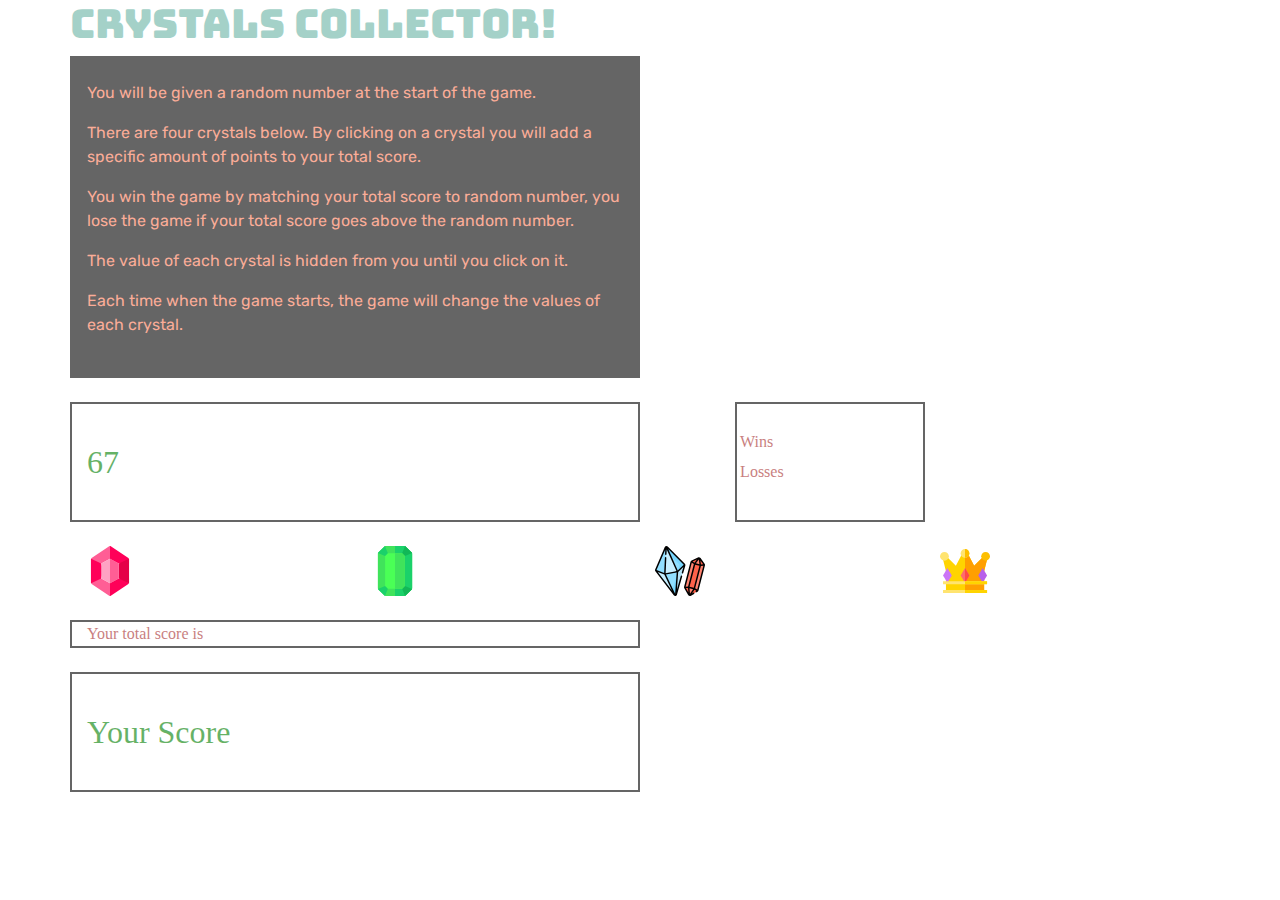
<file: crystal.html>
<!DOCTYPE html>
<html lang="en" dir="ltr">

<head>
  <meta charset="utf-8">
  <title></title>
  <link rel="stylesheet" href="assets/css/crystal.css">
  <link rel="stylesheet" href="https://stackpath.bootstrapcdn.com/bootstrap/4.3.1/css/bootstrap.min.css" integrity="sha384-ggOyR0iXCbMQv3Xipma34MD+dH/1fQ784/j6cY/iJTQUOhcWr7x9JvoRxT2MZw1T" crossorigin="anonymous">
  <!-- google fonts -->
  <link href="https://fonts.googleapis.com/css?family=Bungee&display=swap" rel="stylesheet">
  <link href="https://fonts.googleapis.com/css?family=Rubik:900&display=swap" rel="stylesheet">
</head>

<body>

  <div class="container">
    <div class="row">
      <h1 class="header">Crystals Collector!</h1>
    </div>
    <div class="row">
      <div class="col-lg-6 instruction">
        <p>You will be given a random number at the start of the game.</p>
        <p>There are four crystals below. By clicking on a crystal you will add a specific amount of points to your total score.</p>
        <p>You win the game by matching your total score to random number, you lose the game if your total score goes above the random number.</p>
        <p>The value of each crystal is hidden from you until you click on it.</p>
        <p>Each time when the game starts, the game will change the values of each crystal.</p>
      </div>
    </div>
    <br>
    <div class="row">
      <div class="col-lg-6 randomNumber">Random Generated Number</div>
      <div class="col-lg-1"></div>
      <div class="col-lg-2 totalWL">
        <div class="row wins">Wins</div>
        <div class="row losses">Losses</div>
      </div>
    </div>
    <br>
    <div class="row">
      <div class="col-3 gems">
        <div id="img1"></div>
      </div>
      <div class="col-3">
        <div id="img2"></div>
      </div>
      <div class="col-3">
        <div id="img3"></div>
      </div>
      <div class="col-3">
        <div id="img4"></div>
      </div>
    </div>
    <br>
    <div class="row">
      <div class="col-lg-6 totalScore">Your total score is</div>
    </div>
    <br>
    <div class="row">
      <div class="col-lg-6 scoreDisplay mb-2">Your Score</div>
    </div>
  </div>










  <script src="https://code.jquery.com/jquery-3.3.1.slim.min.js" integrity="sha384-q8i/X+965DzO0rT7abK41JStQIAqVgRVzpbzo5smXKp4YfRvH+8abtTE1Pi6jizo" crossorigin="anonymous"></script>
  <script src="https://cdnjs.cloudflare.com/ajax/libs/popper.js/1.14.7/umd/popper.min.js" integrity="sha384-UO2eT0CpHqdSJQ6hJty5KVphtPhzWj9WO1clHTMGa3JDZwrnQq4sF86dIHNDz0W1" crossorigin="anonymous"></script>
  <script src="https://stackpath.bootstrapcdn.com/bootstrap/4.3.1/js/bootstrap.min.js" integrity="sha384-JjSmVgyd0p3pXB1rRibZUAYoIIy6OrQ6VrjIEaFf/nJGzIxFDsf4x0xIM+B07jRM" crossorigin="anonymous"></script>
  <script src="assets/javascript/crystal.js" charset="utf-8"></script>
</body>

</html>
</file>
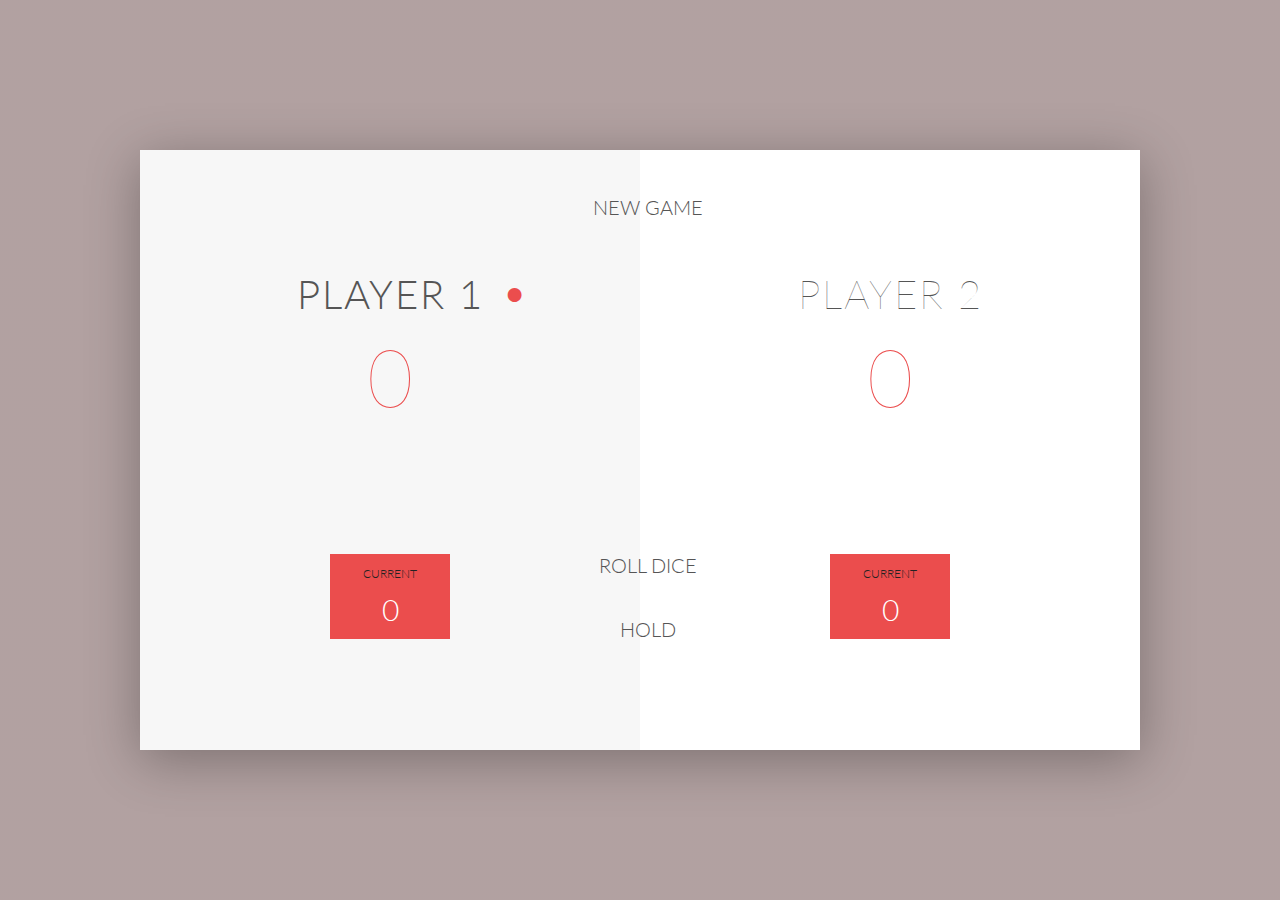
<file: pig.html>
<!DOCTYPE html>
<html lang="en">
    <head>
        <meta charset="UTF-8">
        <link href="https://fonts.googleapis.com/css?family=Lato:100,300,600" rel="stylesheet" type="text/css">
        <link href="http://code.ionicframework.com/ionicons/2.0.1/css/ionicons.min.css" rel="stylesheet" type="text/css">
        <link type="text/css" rel="stylesheet" href="assets/css/pig.css">
        <title>Pig Game</title>
    </head>

    <body>
        <div class="wrapper clearfix">
            <div class="player-0-panel active">
                <div class="player-name" id="name-0">Player 1</div>
                <div class="player-score" id="score-0">43</div>
                <div class="player-current-box">
                    <div class="player-current-label">Current</div>
                    <div class="player-current-score" id="current-0">11</div>
                </div>
            </div>

            <div class="player-1-panel">
                <div class="player-name" id="name-1">Player 2</div>
                <div class="player-score" id="score-1">72</div>
                <div class="player-current-box">
                    <div class="player-current-label">Current</div>
                    <div class="player-current-score" id="current-1">0</div>
                </div>
            </div>

            <button class="btn-new"><i class="ion-ios-plus-outline"></i>New game</button>
            <button class="btn-roll"><i class="ion-ios-loop"></i>Roll dice</button>
            <button class="btn-hold"><i class="ion-ios-download-outline"></i>Hold</button>

            <img src="assets/images/dice-5.png" alt="Dice" class="dice">
        </div>

        <script src="assets/javascript/pig.js"></script>
    </body>
</html>
</file>
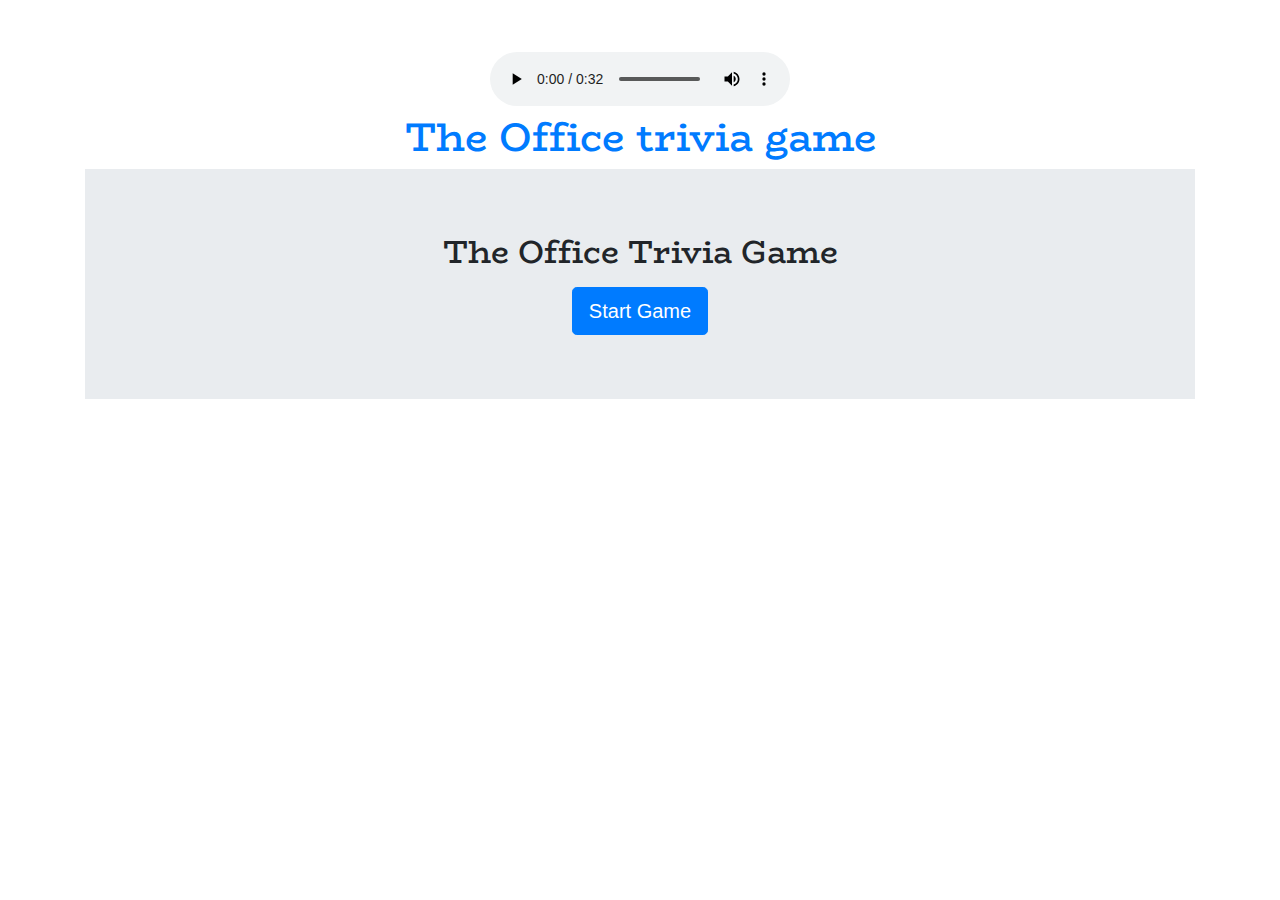
<file: trivia.html>
<!DOCTYPE html>
<html lang="en" dir="ltr">
  <head>
    <meta charset="utf-8">
    <title>The Office Trivia Game</title>
    <!-- my css -->
    <link rel="stylesheet" href="assets/css/trivia.css">
    <!-- boot strap -->
    <link rel="stylesheet" href="https://stackpath.bootstrapcdn.com/bootstrap/4.3.1/css/bootstrap.min.css" integrity="sha384-ggOyR0iXCbMQv3Xipma34MD+dH/1fQ784/j6cY/iJTQUOhcWr7x9JvoRxT2MZw1T" crossorigin="anonymous">
    <!-- google fonts -->
    <link href="https://fonts.googleapis.com/css?family=BioRhyme&display=swap" rel="stylesheet">
  </head>
  <body>





  <div id="office"class="container text-center mt-5">
    <audio controls loop class="mt-1">
    <source src="assets/TheOfficeTheme Song.mp3" type="audio/mp3" />
  </audio>
    <div class="header text-center clearfix">
      <h1 id="title"class="text-primary">The Office trivia game</h1>
    </div>
    <div class="jumbotron jumbotron-fluid">
      <div class="container text-center">
        <div id="game">
          <h2 id="title">The Office Trivia Game</h2>
          <p id="remaining-time" class="lead">Remaining Time: <span id="timer"></span></p>
          <p id="question" class="lead"></p>
        </div>
        <div id="results">
        </div>
        <div class="row">
          <div id="choices" class="col text-center">
            <button id="start" class="btn btn-primary btn-lg ">Start Game</button>
            <div id="options">

            </div>

          </div>
        </div>

      </div>
      </div>



<!-- boot strap js -->
<script src="https://code.jquery.com/jquery-3.3.1.slim.min.js" integrity="sha384-q8i/X+965DzO0rT7abK41JStQIAqVgRVzpbzo5smXKp4YfRvH+8abtTE1Pi6jizo" crossorigin="anonymous"></script>
<script src="https://cdnjs.cloudflare.com/ajax/libs/popper.js/1.14.7/umd/popper.min.js" integrity="sha384-UO2eT0CpHqdSJQ6hJty5KVphtPhzWj9WO1clHTMGa3JDZwrnQq4sF86dIHNDz0W1" crossorigin="anonymous"></script>
<script src="https://stackpath.bootstrapcdn.com/bootstrap/4.3.1/js/bootstrap.min.js" integrity="sha384-JjSmVgyd0p3pXB1rRibZUAYoIIy6OrQ6VrjIEaFf/nJGzIxFDsf4x0xIM+B07jRM" crossorigin="anonymous"></script>
<!-- my js -->
<script src="assets/javascript/trivia.js" charset="utf-8"></script>

  </body>
</html>
</file>
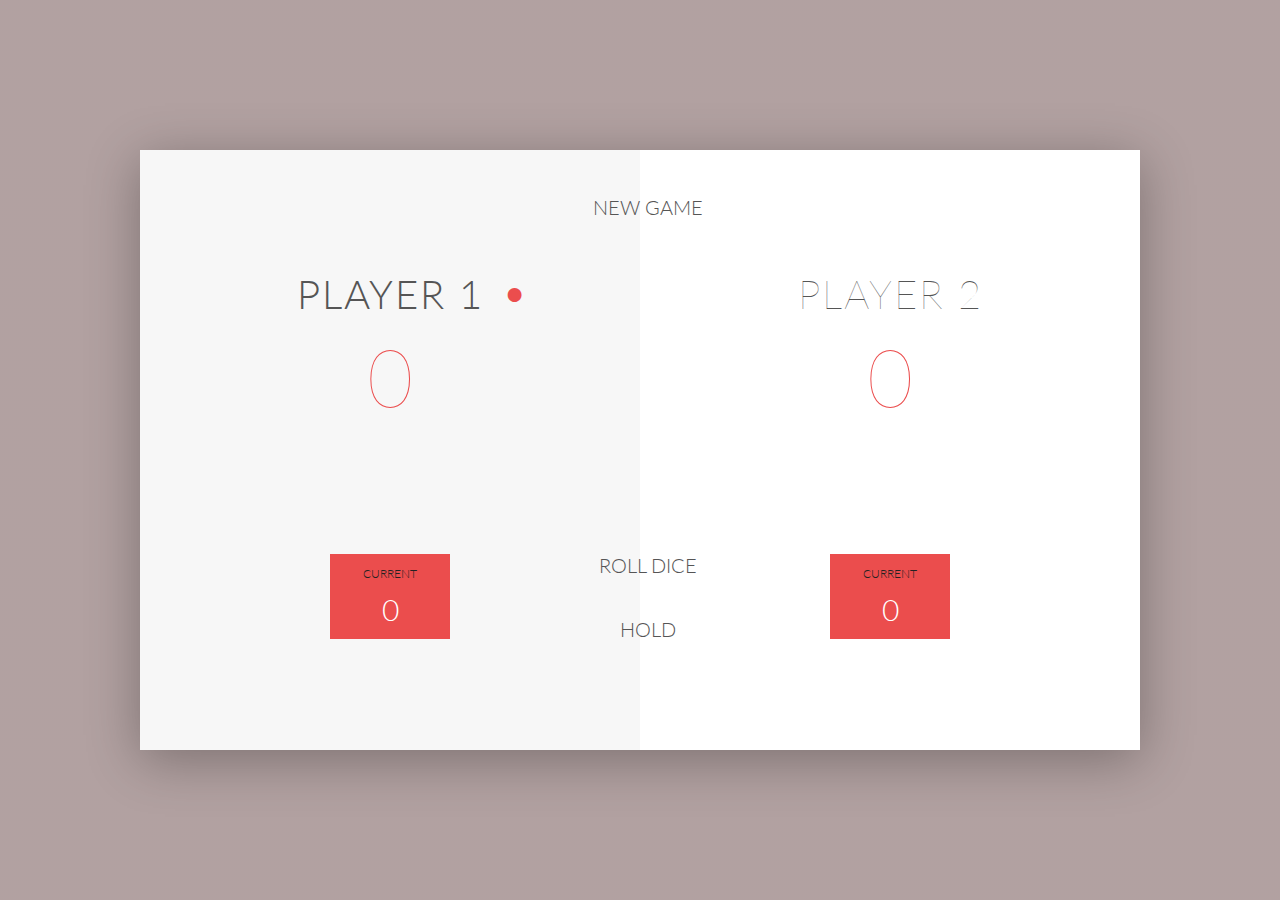
<file: dice-Game/pig.html>
<!DOCTYPE html>
<html lang="en">
    <head>
        <meta charset="UTF-8">
        <link href="https://fonts.googleapis.com/css?family=Lato:100,300,600" rel="stylesheet" type="text/css">
        <link href="http://code.ionicframework.com/ionicons/2.0.1/css/ionicons.min.css" rel="stylesheet" type="text/css">
        <link type="text/css" rel="stylesheet" href="assets/css/pig.css">
        <title>Pig Game</title>
    </head>

    <body>
        <div class="wrapper clearfix">
            <div class="player-0-panel active">
                <div class="player-name" id="name-0">Player 1</div>
                <div class="player-score" id="score-0">43</div>
                <div class="player-current-box">
                    <div class="player-current-label">Current</div>
                    <div class="player-current-score" id="current-0">11</div>
                </div>
            </div>

            <div class="player-1-panel">
                <div class="player-name" id="name-1">Player 2</div>
                <div class="player-score" id="score-1">72</div>
                <div class="player-current-box">
                    <div class="player-current-label">Current</div>
                    <div class="player-current-score" id="current-1">0</div>
                </div>
            </div>

            <button class="btn-new"><i class="ion-ios-plus-outline"></i>New game</button>
            <button class="btn-roll"><i class="ion-ios-loop"></i>Roll dice</button>
            <button class="btn-hold"><i class="ion-ios-download-outline"></i>Hold</button>

            <img src="assets/images/dice-5.png" alt="Dice" class="dice">
        </div>

        <script src="assets/javascript/script.js"></script>
    </body>
</html>
</file>
<file: assets/css/crystal.css>
body{
  background-image: url(https://images.pexels.com/photos/8892/pexels-photo.jpg?auto=compress&cs=tinysrgb&dpr=2&h=750&w=1260);
}




.instruction {
  border: 2px solid black;
  padding: 2%;
  background-color: #000;
  opacity: 0.6;
  font-family: 'Rubik', sans-serif;
  color: #f77754;
}

.randomNumber {
  border: 2px solid black;
  padding: 3%;
  background-color: white;
  opacity: 0.6;
  color: green;
  font-size: 200%;
  font-family: 'Lobster', cursive, 'sans-serif';
}

.totalWL {
  border: 2px solid black;
  padding: 2%;
  background-color: white;
  opacity: 0.6;
  font-family: 'Lobster', cursive, 'sans-serif';
}

.totalScore {
  border: 2px solid black;
  background-color: white;
  opacity: 0.6;
  font-family: 'Lobster', cursive, 'sans-serif';
  color: brown;
}

.scoreDisplay {
  border: 2px solid black;
  padding: 3%;
  background-color: white;
  opacity: 0.6;
  color: green;
  font-size: 200%;
  font-family: 'Lobster', cursive, 'sans-serif';
}

.wallpaper {
  background-image: url("../images/wallpaper.jpg");
  background-size: 100%;
}

.header {
  font-family: 'Bungee', cursive;
  color: #a4d1c8;
}

.wins, .losses {
  padding: 2%;
  color: brown;
}
</file>
<file: assets/css/pig.css>
/**********************************************
*** GENERAL
**********************************************/

* {
    margin: 0;
    padding: 0;
    box-sizing: border-box;

}

.clearfix::after {
    content: "";
    display: table;
    clear: both;
}

body {
    background-image: linear-gradient(rgba(62, 20, 20, 0.4), rgba(62, 20, 20, 0.4));
    background-size: cover;
    background-position: center;
    font-family: Lato;
    font-weight: 300;
    position: relative;
    height: 100vh;
    color: #555;
}

.wrapper {
    width: 1000px;
    position: absolute;
    top: 50%;
    left: 50%;
    transform: translate(-50%, -50%);
    background-color: #fff;
    box-shadow: 0px 10px 50px rgba(0, 0, 0, 0.3);
    overflow: hidden;
}

.player-0-panel,
.player-1-panel {
    width: 50%;
    float: left;
    height: 600px;
    padding: 100px;
}



/**********************************************
*** PLAYERS
**********************************************/

.player-name {
    font-size: 40px;
    text-align: center;
    text-transform: uppercase;
    letter-spacing: 2px;
    font-weight: 100;
    margin-top: 20px;
    margin-bottom: 10px;
    position: relative;
}

.player-score {
    text-align: center;
    font-size: 80px;
    font-weight: 100;
    color: #EB4D4D;
    margin-bottom: 130px;
}

.active { background-color: #f7f7f7; }
.active .player-name { font-weight: 300; }

.active .player-name::after {
    content: "\2022";
    font-size: 47px;
    position: absolute;
    color: #EB4D4D;
    top: -7px;
    right: 10px;

}

.player-current-box {
    background-color: #EB4D4D;
    color: #fff;
    width: 40%;
    margin: 0 auto;
    padding: 12px;
    text-align: center;
}

.player-current-label {
    text-transform: uppercase;
    margin-bottom: 10px;
    font-size: 12px;
    color: #222;
}

.player-current-score {
    font-size: 30px;
}

button {
    position: absolute;
    width: 200px;
    left: 50%;
    transform: translateX(-50%);
    color: #555;
    background: none;
    border: none;
    font-family: Lato;
    font-size: 20px;
    text-transform: uppercase;
    cursor: pointer;
    font-weight: 300;
    transition: background-color 0.3s, color 0.3s;
}

button:hover { font-weight: 600; }
button:hover i { margin-right: 20px; }

button:focus {
    outline: none;
}

i {
    color: #EB4D4D;
    display: inline-block;
    margin-right: 15px;
    font-size: 32px;
    line-height: 1;
    vertical-align: text-top;
    margin-top: -4px;
    transition: margin 0.3s;
}

.btn-new { top: 45px;}
.btn-roll { top: 403px;}
.btn-hold { top: 467px;}

.dice {
    position: absolute;
    left: 50%;
    top: 178px;
    transform: translateX(-50%);
    height: 100px;
    box-shadow: 0px 10px 60px rgba(0, 0, 0, 0.10);
}

.winner { background-color: #f7f7f7; }
.winner .player-name { font-weight: 300; color: #EB4D4D; }
</file>
<file: assets/css/trivia.css>
body{
  background-color: #b9bd9b;
background-image: url("https://www.transparenttextures.com/patterns/tex2res1.png");
}
#office{
	background-image: url(https://www.whats-on-netflix.com/wp-content/uploads/2019/02/the-office-not-leaving-netflix-until-2021.jpg);
  /* background-repeat: no-repeat; */
  /* background-attachment: fixed; */
  /* background-position: center; */
	/* text-align: center;  */
  height: 600px;
  width: auto;
}

#title{
  font-family: 'BioRhyme', serif;

}
</file>
<file: dice-Game/assets/css/pig.css>
/**********************************************
*** GENERAL
**********************************************/

* {
    margin: 0;
    padding: 0;
    box-sizing: border-box;

}

.clearfix::after {
    content: "";
    display: table;
    clear: both;
}

body {
    background-image: linear-gradient(rgba(62, 20, 20, 0.4), rgba(62, 20, 20, 0.4));
    background-size: cover;
    background-position: center;
    font-family: Lato;
    font-weight: 300;
    position: relative;
    height: 100vh;
    color: #555;
}

.wrapper {
    width: 1000px;
    position: absolute;
    top: 50%;
    left: 50%;
    transform: translate(-50%, -50%);
    background-color: #fff;
    box-shadow: 0px 10px 50px rgba(0, 0, 0, 0.3);
    overflow: hidden;
}

.player-0-panel,
.player-1-panel {
    width: 50%;
    float: left;
    height: 600px;
    padding: 100px;
}



/**********************************************
*** PLAYERS
**********************************************/

.player-name {
    font-size: 40px;
    text-align: center;
    text-transform: uppercase;
    letter-spacing: 2px;
    font-weight: 100;
    margin-top: 20px;
    margin-bottom: 10px;
    position: relative;
}

.player-score {
    text-align: center;
    font-size: 80px;
    font-weight: 100;
    color: #EB4D4D;
    margin-bottom: 130px;
}

.active { background-color: #f7f7f7; }
.active .player-name { font-weight: 300; }

.active .player-name::after {
    content: "\2022";
    font-size: 47px;
    position: absolute;
    color: #EB4D4D;
    top: -7px;
    right: 10px;

}

.player-current-box {
    background-color: #EB4D4D;
    color: #fff;
    width: 40%;
    margin: 0 auto;
    padding: 12px;
    text-align: center;
}

.player-current-label {
    text-transform: uppercase;
    margin-bottom: 10px;
    font-size: 12px;
    color: #222;
}

.player-current-score {
    font-size: 30px;
}

button {
    position: absolute;
    width: 200px;
    left: 50%;
    transform: translateX(-50%);
    color: #555;
    background: none;
    border: none;
    font-family: Lato;
    font-size: 20px;
    text-transform: uppercase;
    cursor: pointer;
    font-weight: 300;
    transition: background-color 0.3s, color 0.3s;
}

button:hover { font-weight: 600; }
button:hover i { margin-right: 20px; }

button:focus {
    outline: none;
}

i {
    color: #EB4D4D;
    display: inline-block;
    margin-right: 15px;
    font-size: 32px;
    line-height: 1;
    vertical-align: text-top;
    margin-top: -4px;
    transition: margin 0.3s;
}

.btn-new { top: 45px;}
.btn-roll { top: 403px;}
.btn-hold { top: 467px;}

.dice {
    position: absolute;
    left: 50%;
    top: 178px;
    transform: translateX(-50%);
    height: 100px;
    box-shadow: 0px 10px 60px rgba(0, 0, 0, 0.10);
}

.winner { background-color: #f7f7f7; }
.winner .player-name { font-weight: 300; color: #EB4D4D; }
</file>
